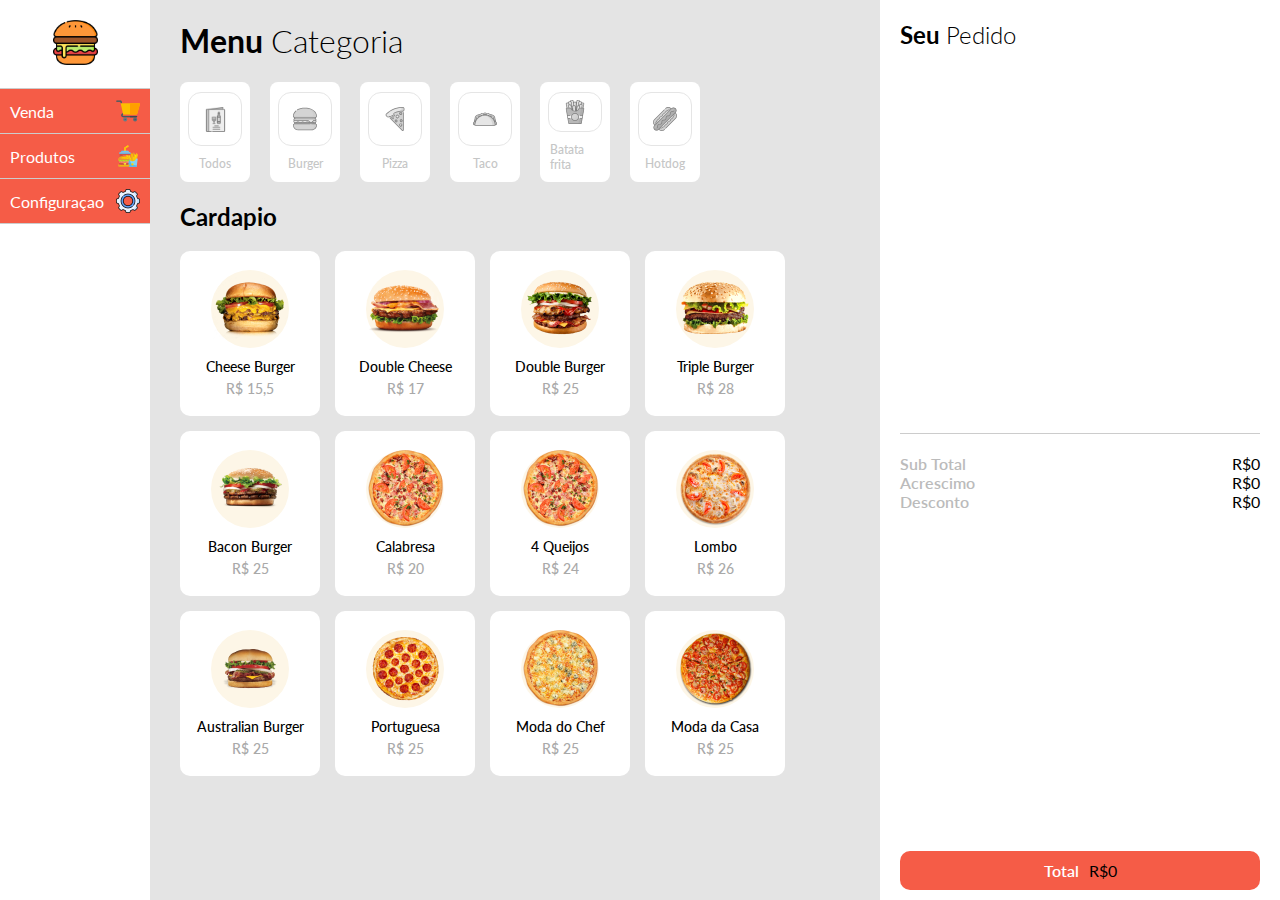
<file: index.html>
<!DOCTYPE html>
<html lang="pt-br">

<head>
  <meta charset="UTF-8" />
  <meta name="viewport" content="width=device-width, initial-scale=1.0" />
  <title>Dashboard Food</title>
  <link rel="stylesheet" href="./styles.css">
</head>

<body>

  <div class="container">
    <header class="navigation">
      <div class="menu-lateral-img">
         <img src="assets/icons/hamburger.png" alt="" height="45">  
      </div>
      <div class="menu-lateral-body">
        <a class="menu-lateral-item" href="./index.html">
            <span>Venda</span>
            <img src="assets/icons/shopping-cart.png" alt="" height="24">
        </a>
        <a class="menu-lateral-item" href="./produtos.html">
            <span>Produtos</span>
            <img src="assets/icons/fast-food.png" alt="" height="24">
        </a>
        <a class="menu-lateral-item" href="./config.html">
            <span>Configuraçao</span>
            <img src="assets/icons/setting.png" alt="" height="24">
        </a>
      </div>    
    </header>

    <main class="menu">
      <div class="menu-container">
        <div class="menu-header">
          <h1 class="menu-header-title">Menu <span class="font-ligth">Categoria</span></h1>
          <ul class="menu-itens">

            <li class="category-all">
              <a class="item-menu" href="#">
                <div class="item-img">
                  <img src="assets/icons/cardapio-do-restaurante.png" alt="" height="25">
                </div>
                <span class="item-title">Todos</span>
              </a>
            </li>

            <li class="category-burguer">
              <a class="item-menu" href="#">
                <div class="item-img">
                  <img src="assets/icons/010-burger.svg" alt="">
                </div>
                <span class="item-title">Burger</span>
              </a>
            </li>

            <li class="category-pizza">
              <a class="item-menu" href="#">
                <div class="item-img">
                  <img src="assets/icons/023-pizza-slice.svg" alt="">
                </div>
                <span class="item-title">Pizza</span>
              </a>
            </li>

            <li class="category-taco">
              <a class="item-menu" href="#">
                <div class="item-img">
                  <img src="assets/icons/035-taco.svg" alt="">
                </div>
                <span class="item-title">Taco</span>
              </a>
            </li>

            <li class="category-batata">
              <a class="item-menu" href="#">
                <div class="item-img">
                  <img src="assets/icons/008-fried-potatoes.svg" alt="">
                </div>
                <span class="item-title">Batata frita</span>
              </a>
            </li>

            <li class="category-hotdog">
              <a class="item-menu" href="#">
                <div class="item-img">
                  <img src="assets/icons/015-hot-dog-11.svg" alt="">
                </div>
                <span class="item-title">Hotdog</span>
              </a>
            </li>

          </ul>
        </div>

        <section class="menu-content">
          <h2 class="content-title">Cardapio</h2>

          <div id="modal">
            <span style="display: none" id="modal-itemId"></span>
            <div class="modal-item">
                <div class="modal-item-header">
                    <h3 class="modal-item-nome"></h3>
                    <button id="btn-modal"><img src="assets/icons/cancel.png" alt="" height="25"></button>
                </div>
                <div class="modal-body">
                    <div class="modal-header-item">
                        <img src="assets/images/burger1.png" alt="" id="modal-img">
                        <h1 class="modal-item-nome"></h1>
                    </div>
                    <span id="modal-item-categoria"></span><br>
                    <span id="modal-item-preco"></span>
                </div>
                <div class="modal-bottom">
                     <button id="btn-modal-bottom">
                         Confirmar
                         <img src="assets/icons/right-arrow.png" alt="" height="16" class="btn-modal-bottom-icon">
                    </button>
                </div>
            </div>
          </div>
            
         <div id="modalEdit">
            <span style="display: none" id="modal-edit-itemId"></span>
            <div class="modal-item-edit">
                <div class="modal-item-header">
                    <h3>Editar item</h3>
                    <button id="btn-modal-edit"><img src="assets/icons/cancel.png" alt="" height="25"></button>
                </div>
                <div class="modal-edit-body">
                    <div class="modal-header-item">
                        <img src="assets/images/burger1.png" alt="" id="modal-edit-img">
                        <h1 id="modal-edit-item-nome"></h1>
                    </div>
                    <span id="modal-edit-item-categoria"></span><br>
                    <span id="modal-edit-item-preco"></span>
                    <div class="modal-edit-inputs">
                         <div class="edit-container-quantidade">
                             <span>Quantidade</span>
                             <input type="number" id="item-quantidade" name="quantidade" min="1">
                         </div>
                         <div class="edit-container-acrescimo">
                             <span>Acrescimo</span>
                             <input type="number" id="item-acrescimo" name="acrescimo" min="0">
                         </div>
                        <div class="edit-container-desconto">
                             <span>Desconto</span>
                             <input type="number" id="item-desconto" name="desconto" min="0">
                         </div>
                    </div>
                </div>
                <div class="modal-edit-bottom">
                     <button id="btn-modal-edit-bottom">
                         Confirmar
                         <img src="assets/icons/right-arrow.png" alt="" height="16" class="btn-modal-bottom-icon">
                    </button>
                    <button id="btn-modal-edit-dell">
                         <img src="assets/icons/delete.png" alt="" height="16">
                    </button>
                </div>
            </div>
          </div>    

          <ul class="menu-list">

          </ul>
        </section>
      </div>
    </main>

    <section class="order">
      <h2 class="content-title">Seu <span class="font-ligth">Pedido</span></h2>
      <ul class="order-list"></ul>
      <div class="order-bottom">
        <div>
            <div class="order-subitem">
                <span class="order-sub">Sub Total</span><span id="order-subtotal">R$22,40</span>
            </div>
            <div class="order-subitem">
                <span class="order-sub">Acrescimo</span><span id="order-acrescimo">R$0,00</span>
            </div>
            <div class="order-subitem">
                <span class="order-sub">Desconto</span><span  id="order-desconto">R$0,00</span>
            </div>
        </div>
        <div class="order-subvalorTotal">
          <span class="order-total">Total</span><span id="order-totalvalor">R$23,52</span>  
        </div>
      </div>
    </section>
  </div>
     <script type="module" src="script.js"></script>
</body>

</html>
</file>
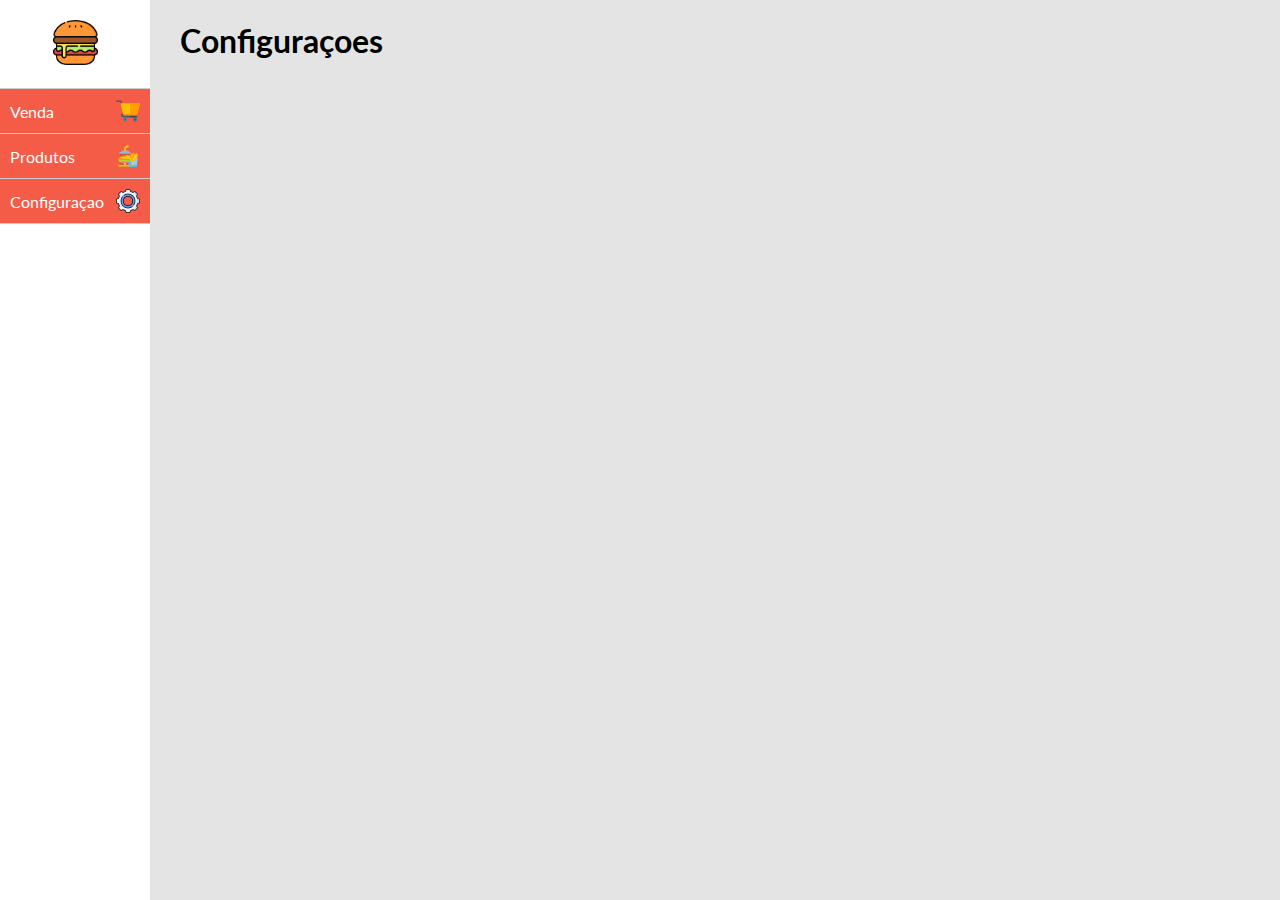
<file: config.html>
<!DOCTYPE html>
<html lang="pt-br">

<head>
  <meta charset="UTF-8" />
  <meta name="viewport" content="width=device-width, initial-scale=1.0" />
  <title>Configuraçoes</title>
  <link rel="stylesheet" href="./styles.css">
</head>

<body>

  <div class="container">
    <header class="navigation">
      <div class="menu-lateral-img">
         <img src="assets/icons/hamburger.png" alt="" height="45">  
      </div>
      <div class="menu-lateral-body">
        <a class="menu-lateral-item" href="./index.html">
            <span>Venda</span>
            <img src="assets/icons/shopping-cart.png" alt="" height="24">
        </a>
        <a class="menu-lateral-item" href="./produtos.html">
            <span>Produtos</span>
            <img src="assets/icons/fast-food.png" alt="" height="24">
        </a>
        <a class="menu-lateral-item" href="./config.html">
            <span>Configuraçao</span>
            <img src="assets/icons/setting.png" alt="" height="24">
        </a>
      </div>    
    </header>

    <main class="menu">
      <div class="menu-container">
        <div class="menu-header">
          <h1 class="menu-header-title">Configuraçoes</h1>
        </div>
        </div>
    </main>
  </div>
     <script type="module" src="script.js"></script>
</body>

</html>
</file>
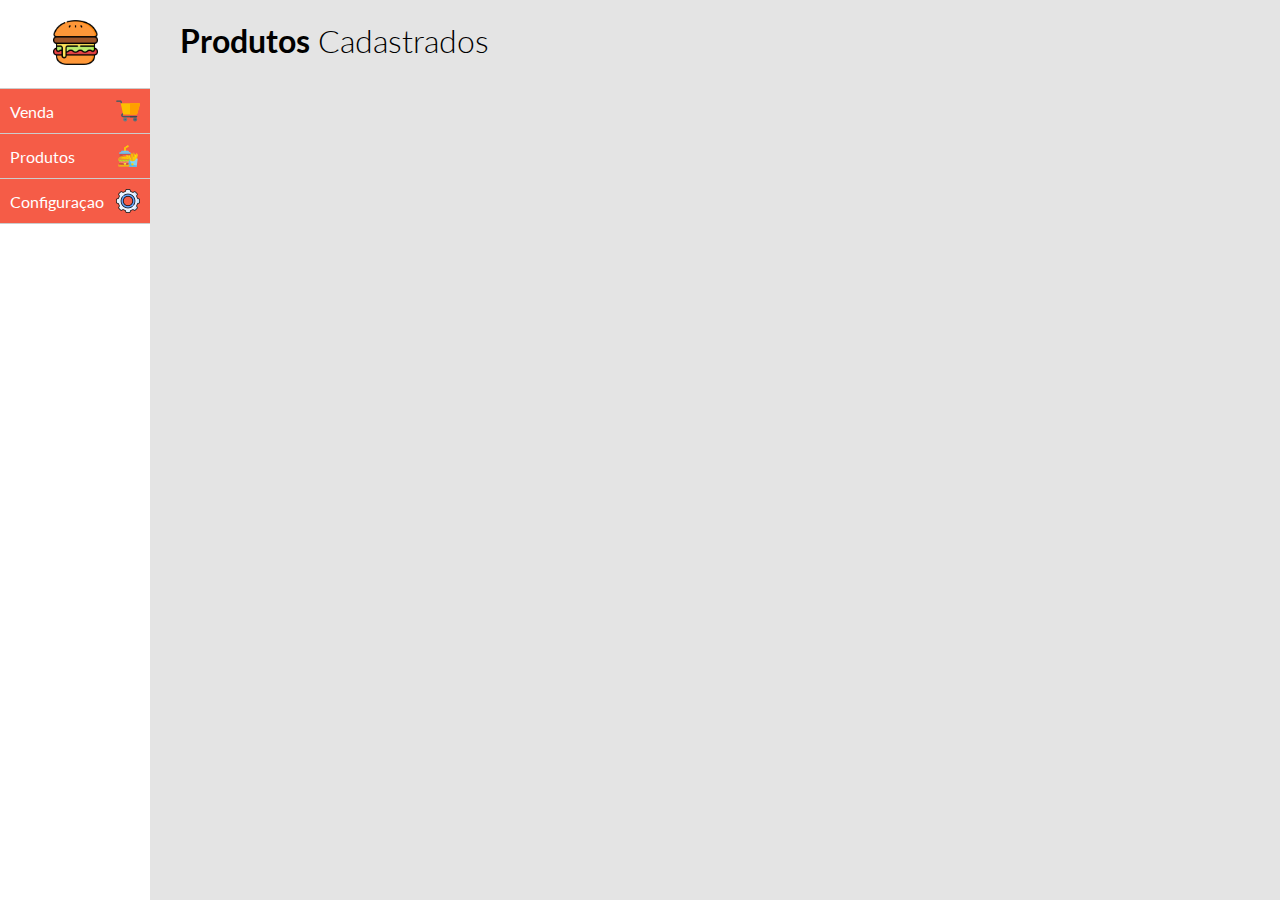
<file: produtos.html>
<!DOCTYPE html>
<html lang="pt-br">

<head>
  <meta charset="UTF-8" />
  <meta name="viewport" content="width=device-width, initial-scale=1.0" />
  <title>Produtos</title>
  <link rel="stylesheet" href="./styles.css">
</head>

<body>

  <div class="container">
    <header class="navigation">
      <div class="menu-lateral-img">
         <img src="assets/icons/hamburger.png" alt="" height="45">  
      </div>
      <div class="menu-lateral-body">
        <a class="menu-lateral-item" href="./index.html">
            <span>Venda</span>
            <img src="assets/icons/shopping-cart.png" alt="" height="24">
        </a>
        <a class="menu-lateral-item" href="./produtos.html">
            <span>Produtos</span>
            <img src="assets/icons/fast-food.png" alt="" height="24">
        </a>
        <a class="menu-lateral-item" href="./config.html">
            <span>Configuraçao</span>
            <img src="assets/icons/setting.png" alt="" height="24">
        </a>
      </div>    
    </header>

    <main class="menu">
      <div class="menu-container">
        <div class="menu-header">
          <h1 class="menu-header-title">Produtos <span class="font-ligth">Cadastrados</span></h1>
        </div>
        </div>
    </main>
  </div>
     <script type="module" src="script.js"></script>
</body>

</html>
</file>
<file: styles.css>
@import url('https://fonts.googleapis.com/css2?family=Lato:wght@100;200;300;400;500;600;700;800;900&display=swap');

html,
body {
  overflow-x: hidden;
  padding: 0;
  margin: 0;
   font-family: -apple-system, BlinkMacSystemFont, Segoe UI, Roboto, Oxygen,
    Ubuntu, Cantarell, Fira Sans, Droid Sans, Helvetica Neue, sans-serif; 
    font-family: 'Lato', sans-serif;
}

a {
  color: inherit;
  text-decoration: none;
}

* {
  box-sizing: border-box;
}

.font-ligth {
  font-weight: 300;
}

.container {
  display: flex;
  justify-content: center;
  align-items: center;
}

.navigation {
  width: 150px;
  height: 100vh;
}

.menu {
  flex: 1;
  height: 100vh;
  background: #e4e4e4;
}

.menu-container {
  padding: 0px 30px;
}

.menu-itens {
  list-style: none;
  padding: 0;
  display: flex;
  align-items: center;
  justify-content: start;
  gap: 20px;
}

.item-menu {
  width: 70px;
  height: 100px;
  background: #FFFFFF;
  border-radius: 8px;
  padding: 10px;
  display: flex;
  flex-direction: column;
  justify-content: center;
  align-items: center;
}

.item-menu:hover {
  background: #FFDE85;
}

.item-img {
  width: 54px;
  height: 54px;
  border-radius: 13px;
  background: #FFFFFF;
  border: 1px solid #ccc;
  margin-bottom: 10px;
  display: flex;
  justify-content: center;
  align-items: center;
  opacity: 50%;
  filter: grayscale();
}

.item-menu:hover .item-img {
  border: none;
  opacity: initial;
  filter: none;
}

.item-title {
  font-size: 12px;
  font-weight: 500;
  color: #C5C6C6;
}

.item-menu:hover .item-title {
  color: #000000;
}

.menu-list {
  list-style: none;
  max-height: 60vh;
  padding: 0;
  display: flex;
  align-items: center;
  justify-content: start;
  flex-wrap: wrap;
  gap: 15px;
  overflow: auto;
}

.list-menu {
  width: 140px;
  height: 165px;
  background: #FFFFFF;
  border-radius: 10px;
  padding: 10px;
  display: flex;
  flex-direction: column;
  justify-content: center;
  align-items: center;
}

.list-img {
  width: 78px;
  height: 78px;
  border-radius: 50%;
  background: #FDF6E7;
  margin-bottom: 10px;
  display: flex;
  justify-content: center;
  align-items: center;
}

.list-name,
.list-price {
  font-size: 14px;
  font-weight: 500;
  color: #000000;
}

.list-name {
  color: #000000;
  margin-bottom: 5px;
}

.list-price {
  color: #A9A9A9;
}

.order {
  min-width: 400px;
  height: 100vh;
  padding: 50px;
}

#modal{
  display: none;    
  position: fixed;
  z-index: 1;
  left: 0;
  top: 0;
  width: 100%; 
  height: 100%;
  overflow: auto;
  background-color: rgb(0,0,0);
  background-color: rgba(0,0,0,0.2);
}

#modalEdit{
  display: none;    
  position: fixed;
  z-index: 1;
  left: 0;
  top: 0;
  width: 100%; 
  height: 100%;
  overflow: auto;
  background-color: rgb(0,0,0);
  background-color: rgba(0,0,0,0.2);
}

.modal-item{
  width: 500px;
  height: 365px;
  background: #FFFFFF;
  border-radius: 10px;
  box-shadow: 0 0 1em #666;
  margin: auto;
  margin-top: 80px;
}

.modal-item-edit{
  width: 500px;
  height: 300px;
  background: #FFFFFF;
  border-radius: 10px;
  box-shadow: 0 0 1em #666;
  margin: auto;
  margin-top: 80px;
}

.modal-item-header{
    width: 100%;
    height: 40px;
    background-color: #F55C47;
    color: #FFFFFF;
    display: flex;
    flex-direction: row;
    align-items: center;
    justify-content: space-between;
    padding: 0px 10px;
    border-top-right-radius: 10px;
    border-top-left-radius: 10px;
}

#btn-modal{
    background-color: #F55C47;
    border-radius: 5px;
    padding: 0px;
    border: none;
}

#btn-modal:hover{
    cursor: pointer;
}

#btn-modal-edit{
    background-color: #F55C47;
    border-radius: 5px;
    padding: 0px;
    border: none;
}

#btn-modal-edit:hover{
    cursor: pointer;
}

.modal-body{
    height: 285px;
    width: 100%;
    padding: 10px;
}

.modal-edit-body{
    height: 220px;
    width: 100%;
    padding: 10px;
}

.modal-bottom{
    width: 100%;
    height: 40px;
}

.modal-edit-bottom{
    width: 100%;
    height: 40px;
}

#btn-modal-bottom{
    font-size: 14px;
    color: #FFFFFF;
    font-weight: 600;
    background-color: #F55C47;
    border-radius: 5px;
    display: flex;
    flex-direction: row;
    align-items: center;
    float: right;
    padding: 5px;
    margin: 5px;
}

#btn-modal-bottom:hover{
    cursor: pointer;
}

#btn-modal-edit-bottom{
    font-size: 14px;
    color: #FFFFFF;
    font-weight: 600;
    background-color: #F55C47;
    border-radius: 5px;
    display: flex;
    flex-direction: row;
    align-items: center;
    float: right;
    padding: 5px;
    margin: 5px;
}

#btn-modal-edit-bottom:hover{
    cursor: pointer;
}

.btn-modal-bottom-icon{
    margin-left: 5px;
}

#btn-modal-edit-dell{
    background-color: #ccc;
    border-radius: 5px;
    display: flex;
    flex-direction: row;
    align-items: center;
    float: right;
    padding: 5px;
    margin: 5px;
}

#btn-modal-edit-dell:hover{
    cursor: pointer;
}

.modal-header-item{
    color: #F55C47;
    display: flex;
    flex-direction: row;
    margin-bottom: 10px;
}

#modal-img{
    margin-right: 10px;
    border: 1px solid #ccc;
    border-radius: 13px;
}

#modal-edit-img{
    margin-right: 10px;
    border: 1px solid #ccc;
    border-radius: 13px;
}

.order{
    display: flex;
    flex-direction: column;
    padding: 0px 20px;
}

.order-list{
    list-style: none;
    padding: 10px 0px;
    height: 700px;
    margin: 0px;
    overflow-y: auto;
}

.order-item{
   padding: 10px;
   border-bottom: 1px solid #ccc;
   display: flex;
   align-items: center;
   justify-content: space-between;
}

.order-item:hover{
    background-color: #eee;
}

.btn-item-edit:hover{
    cursor: pointer;
}

.order-bottom{
    width: 100%;
    height: 100%;
    border-top: 1px solid #ccc;
    padding-top: 20px;
    display: flex;
    flex-direction: column;
    justify-content: space-between;
}

.order-subitem{
    display: flex;
    justify-content: space-between;
}

.order-sub{
    color: #bbb;
    font-weight: 600;
}

.order-subvalorTotal{
    margin: 10px 0px;
    background-color: #F55C47;
    border-radius: 10px;
    padding: 10px;
    text-align: center;
}

.order-total{
    color: #FFFFFF;
    font-weight: 600;
    margin-right: 10px;
}

.modal-edit-inputs{
    display: flex;
    flex-direction: row;
    margin-top: 15px;
    background-color: #F55C47;
    padding: 10px;
    border-radius: 5px;
    color: #FFFFFF;
}

#item-quantidade{
    width: 100px;
}

.menu-lateral-img{
    margin-top: 20px;
    padding-bottom: 20px;
    border-bottom: 1px solid #ccc;
    text-align: center;
}

.menu-lateral-item{
    padding: 10px;
    border-bottom: 1px solid #ccc;
    background-color: #F55C47;
    color: #FFFFFF;
    display: flex;
    align-items: center;
    justify-content: space-between;
}

.menu-lateral-item:hover{
    cursor: pointer;
    background-color: #E9844A;
    color: #FFFFFF;
}
</file>
